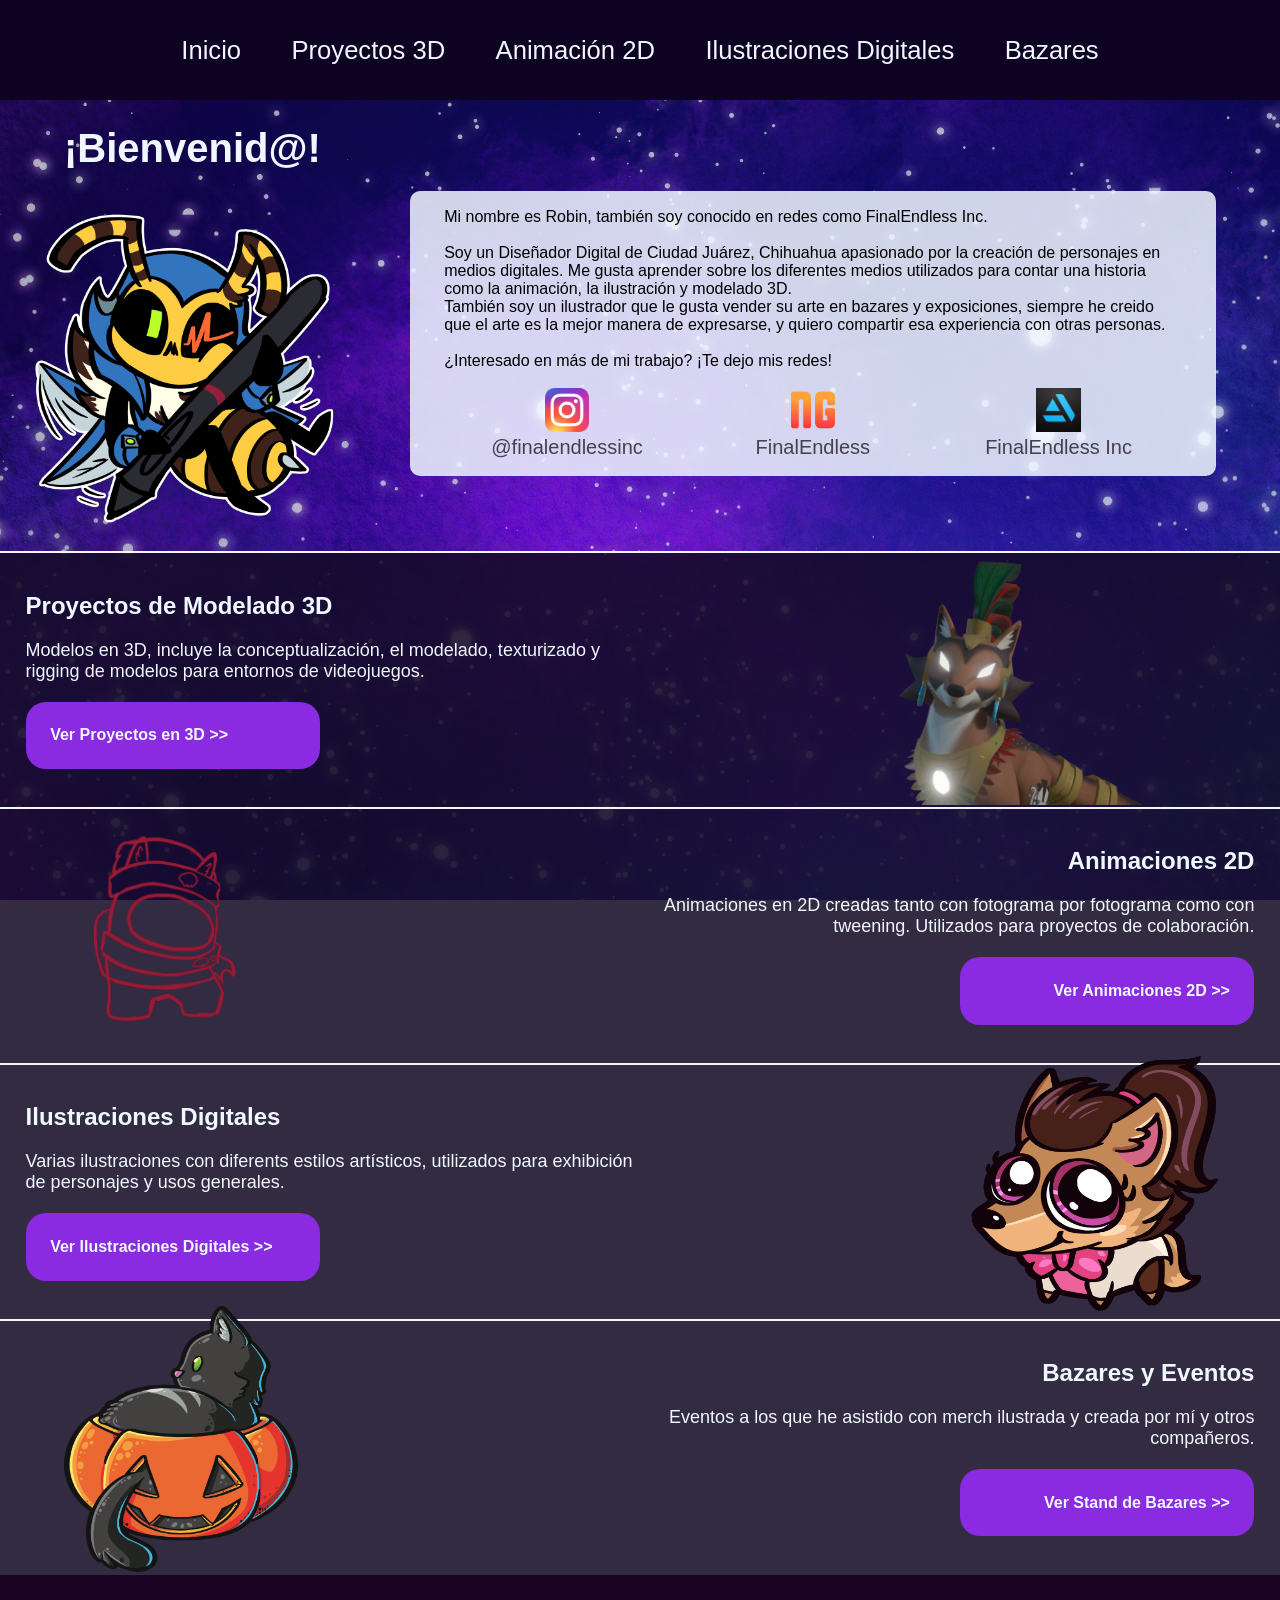
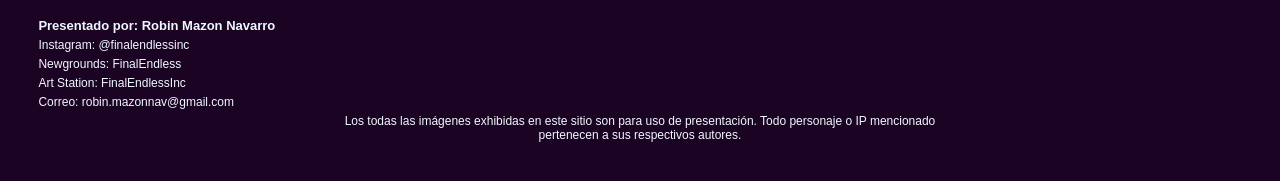
<file: index.html>
<!DOCTYPE html>
<html lang="en">
<head>
    <meta charset="UTF-8">
    <meta name="viewport" content="width=device-width, initial-scale=1.0">
    <title>Inicio - Portafolio | Robin Mazon</title>
    <link rel="stylesheet" href="css/global.css">
    <link rel="stylesheet" href="css/index.css">
    <link rel="shortcut icon" href="img/space_bee.ico" type="image/x-icon">
</head>
<body>
    <nav>
        <div id="ElementosBarra">
            <a href="index.html">Inicio</a>
            <a href="proyectos-3d.html">Proyectos 3D</a>
            <a href="animacion-2d.html">Animación 2D</a>
            <a href="ilustraciones.html">Ilustraciones Digitales</a>
            <a href="bazares.html">Bazares</a>
        </div>
      
    </nav>
    <main>
        <div id="ContenedorIndex">
            <div id="PlantillaInicio">
                <div id="Introduccion">
                    <div id="Banner">
                        <img src="img/bee.png" id="Abeja"alt="">
                        <h1>¡Bienvenid@!</h1>
                        <div id="TextoBanner">
                            <p>Mi nombre es Robin, también soy conocido en redes como FinalEndless Inc.</p><br>
                            <p>Soy un Diseñador Digital de Ciudad Juárez, Chihuahua apasionado por la creación de personajes en medios digitales. Me gusta aprender sobre los diferentes medios utilizados para contar una historia como la animación, la ilustración y modelado 3D.</p>
                            <p>También soy un ilustrador que le gusta vender su arte en bazares y exposiciones, siempre he creido que el arte es la mejor manera de expresarse, y quiero compartir esa experiencia con otras personas.</p><br>
                            <p>¿Interesado en más de mi trabajo? ¡Te dejo mis redes!</p><br>
                            <div id="RedesBanner">
                                <figure>
                                    <a href="https://www.instagram.com/finalendlessinc/">
                                        <img src="img/instagram-logo.png" alt="Instagram">
                                        <figcaption>@finalendlessinc</figcaption>
                                    </a>
                                    
                                </figure>
                                <figure>
                                    <a href="https://finalendless.newgrounds.com/">
                                        <img src="img/newgrounds.png" alt="Newgrounds">
                                        <figcaption>FinalEndless</figcaption>
                                    </a>
                                </figure>
                                <figure>
                                    <a href="https://www.artstation.com/finalendlessinc">
                                        <img src="img/artstation-logo.jpg" alt="Art Station">
                                        <figcaption>FinalEndless Inc</figcaption>
                                    </a>
                                    
                                </figure>

                            </div>
                            
                        </div>
                    </div>
                </div>

                <div id="Seccion3D" class="Izquierda">
                    <img src="img/Lobo_Render002.png" alt="Lobo Mictlán">
                    <h2>Proyectos de Modelado 3D</h2>
                    <div class="TextoApartados">
                        <p>Modelos en 3D, incluye la conceptualización, el modelado, texturizado y rigging de modelos para entornos de videojuegos.</p>
                    </div>
                    <a href="proyectos-3d.html" class="boton_secciones">Ver Proyectos en 3D >></a>
                </div>

                <div id="Seccion2D" class="Derecha">
                    <img src="img/Perry_vibin.gif" alt="GIF Animado">
                    <h2>Animaciones 2D</h2>
                    <p>
                        Animaciones en 2D creadas tanto con fotograma por fotograma como con tweening. Utilizados para proyectos de colaboración.
                    </p>
                    <a href="animacion-2d.html" class="boton_secciones">Ver Animaciones 2D >></a>
                </div>

                <div id="SeccionIlustraciones" class="Izquierda">
                    <img src="img/Geniuvieve_glee.png" alt="Ilustración">
                    <h2>Ilustraciones Digitales</h2>
                    <p>
                        Varias ilustraciones con diferents estilos artísticos, utilizados para exhibición de personajes y usos generales.
                    </p>
                    <a href="ilustraciones.html" class="boton_secciones">Ver Ilustraciones Digitales >></a>
                </div>

                <div id="SeccionBazares" class="Derecha">
                    <img src="img/ST_GatoCalabaza.png" alt="Ejemplo Sticker">
                    <h2>Bazares y Eventos</h2>
                    <p>
                        Eventos a los que he asistido con merch ilustrada y creada por mí y otros compañeros.
                    </p>
                    <a href="bazares.html" class="boton_secciones">Ver Stand de Bazares >></a>
                </div>
            </div>
        </div>
    </main>
    <footer>
        <div><h5>Presentado por: Robin Mazon Navarro</h5></div>
        <div>Instagram: <a href="https://www.instagram.com/finalendlessinc/">@finalendlessinc</a></div>
        <div>Newgrounds: <a href="https://finalendless.newgrounds.com/">FinalEndless</a></div>
        <div>Art Station: <a href="https://www.artstation.com/finalendlessinc">FinalEndlessInc</a></div>
        <div>Correo: robin.mazonnav@gmail.com</div>
        <div class="texto-centrado">Los todas las imágenes exhibidas en este sitio son para uso de presentación. Todo personaje o IP mencionado pertenecen a sus respectivos autores.</div>
    </footer>
</body>
<script src=""></script>
</html>
</file>
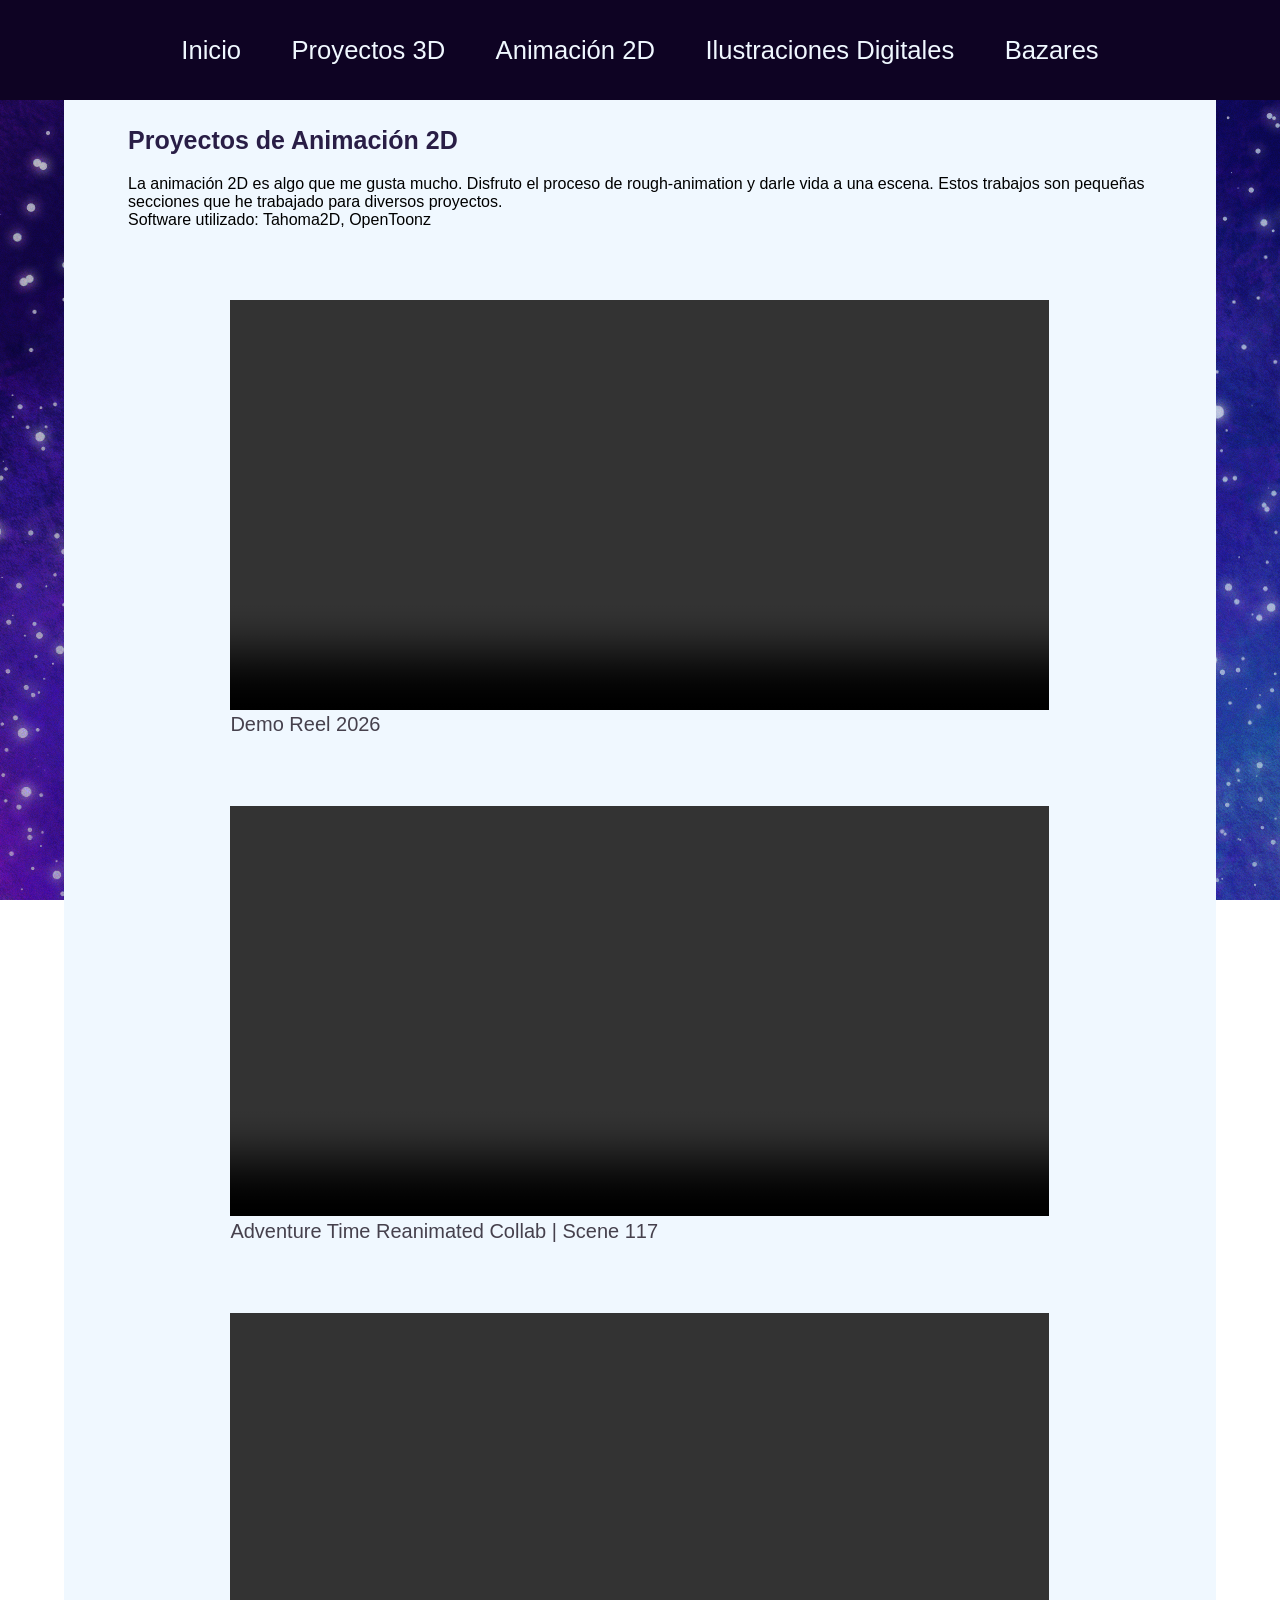
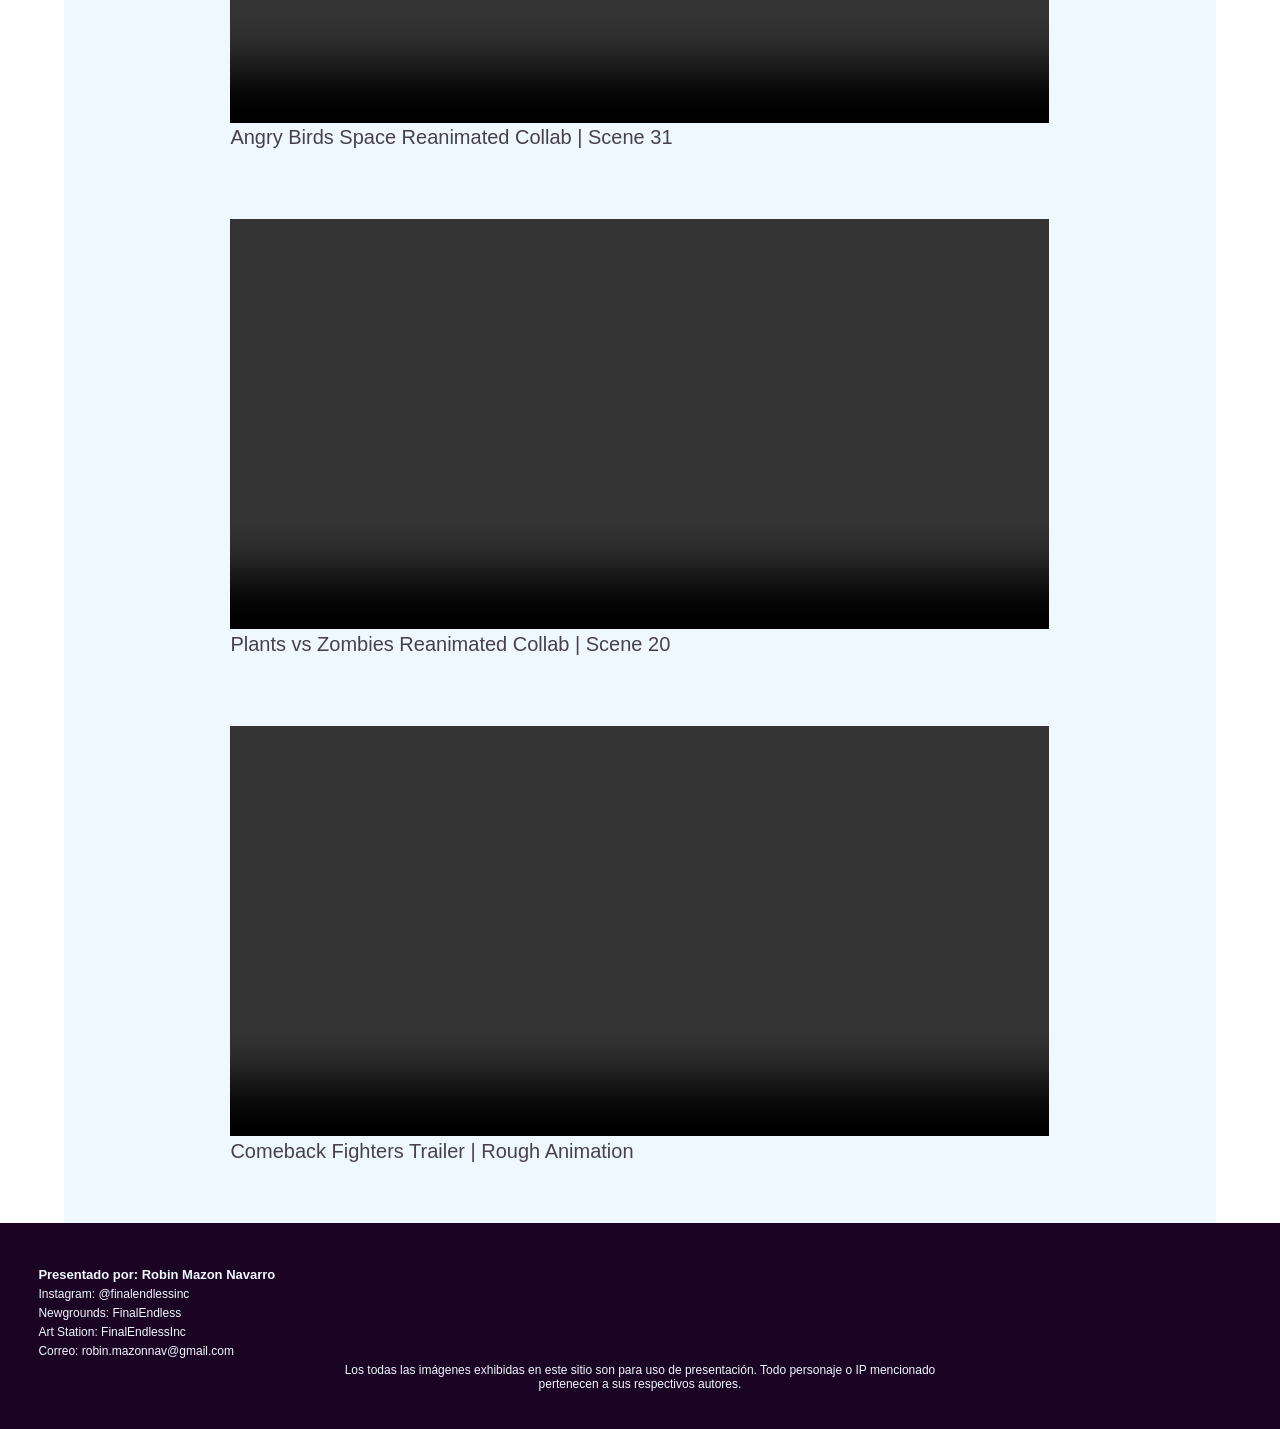
<file: animacion-2d.html>
<!DOCTYPE html>
<html lang="en">
<head>
    <meta charset="UTF-8">
    <meta name="viewport" content="width=device-width, initial-scale=1.0">
    <title>Animación 2D - Portafolio | Robin Mazon</title>
    <link rel="stylesheet" href="css/global.css">
    <link rel="stylesheet" href="css/2d.css">
    <link rel="shortcut icon" href="img/space_bee.ico" type="image/x-icon">

</head>
<body>
    <nav>
        <div id="ElementosBarra">
            <a href="index.html">Inicio</a>
            <a href="proyectos-3d.html">Proyectos 3D</a>
            <a href="animacion-2d.html">Animación 2D</a>
            <a href="ilustraciones.html">Ilustraciones Digitales</a>
            <a href="bazares.html">Bazares</a>
        </div>
      
    </nav>
    <main>
        <div id="ContenedorIndex">
            <div id="Plantilla2D">
                <h1>Proyectos de Animación 2D</h1>
                <p>La animación 2D es algo que me gusta mucho. Disfruto el proceso de rough-animation y darle vida a una escena. Estos trabajos son pequeñas secciones que he trabajado para diversos proyectos.</p>
                <p>Software utilizado: Tahoma2D, OpenToonz</p><br><br>
                <div id="ContenedorVideos">
                    <figure>
                        <video src="vid/DemoReel_Animation2D.mp4" controls width="100%"></video>
                        <figcaption>Demo Reel 2026</figcaption>
                    </figure>
                    
                    <figure>
                        <video src="vid/AT_117_FinalEndlessInc.mp4" controls width="100%"></video>
                        <figcaption>Adventure Time Reanimated Collab | Scene 117</figcaption>
                    </figure>

                    <figure>
                        <video src="vid/scene-watermark.mp4" controls width="100%"></video>
                        <figcaption>Angry Birds Space Reanimated Collab | Scene 31</figcaption>
                    </figure>

                    <figure>
                        <video src="vid/Scene 20 {Plants vz Zombies Reanimated Collab}.mp4" controls width="100%"></video>
                        <figcaption>Plants vs Zombies Reanimated Collab | Scene 20</figcaption>
                    </figure>

                    <figure>
                        <video src="vid/ComebackFighers_MovilEdition_Trailer.mp4" controls width="100%"></video>
                        <figcaption>Comeback Fighters Trailer | Rough Animation</figcaption>
                    </figure>
                </div>
                
                
            </div>
        </div>
    </main>
    <footer>
        <div><h5>Presentado por: Robin Mazon Navarro</h5></div>
        <div>Instagram: <a href="https://www.instagram.com/finalendlessinc/">@finalendlessinc</a></div>
        <div>Newgrounds: <a href="https://finalendless.newgrounds.com/">FinalEndless</a></div>
        <div>Art Station: <a href="https://www.artstation.com/finalendlessinc">FinalEndlessInc</a></div>
        <div>Correo: robin.mazonnav@gmail.com</div>
        <div class="texto-centrado">Los todas las imágenes exhibidas en este sitio son para uso de presentación. Todo personaje o IP mencionado pertenecen a sus respectivos autores.</div>
    </footer>
</body>
<script src=""></script>
</html>
</file>
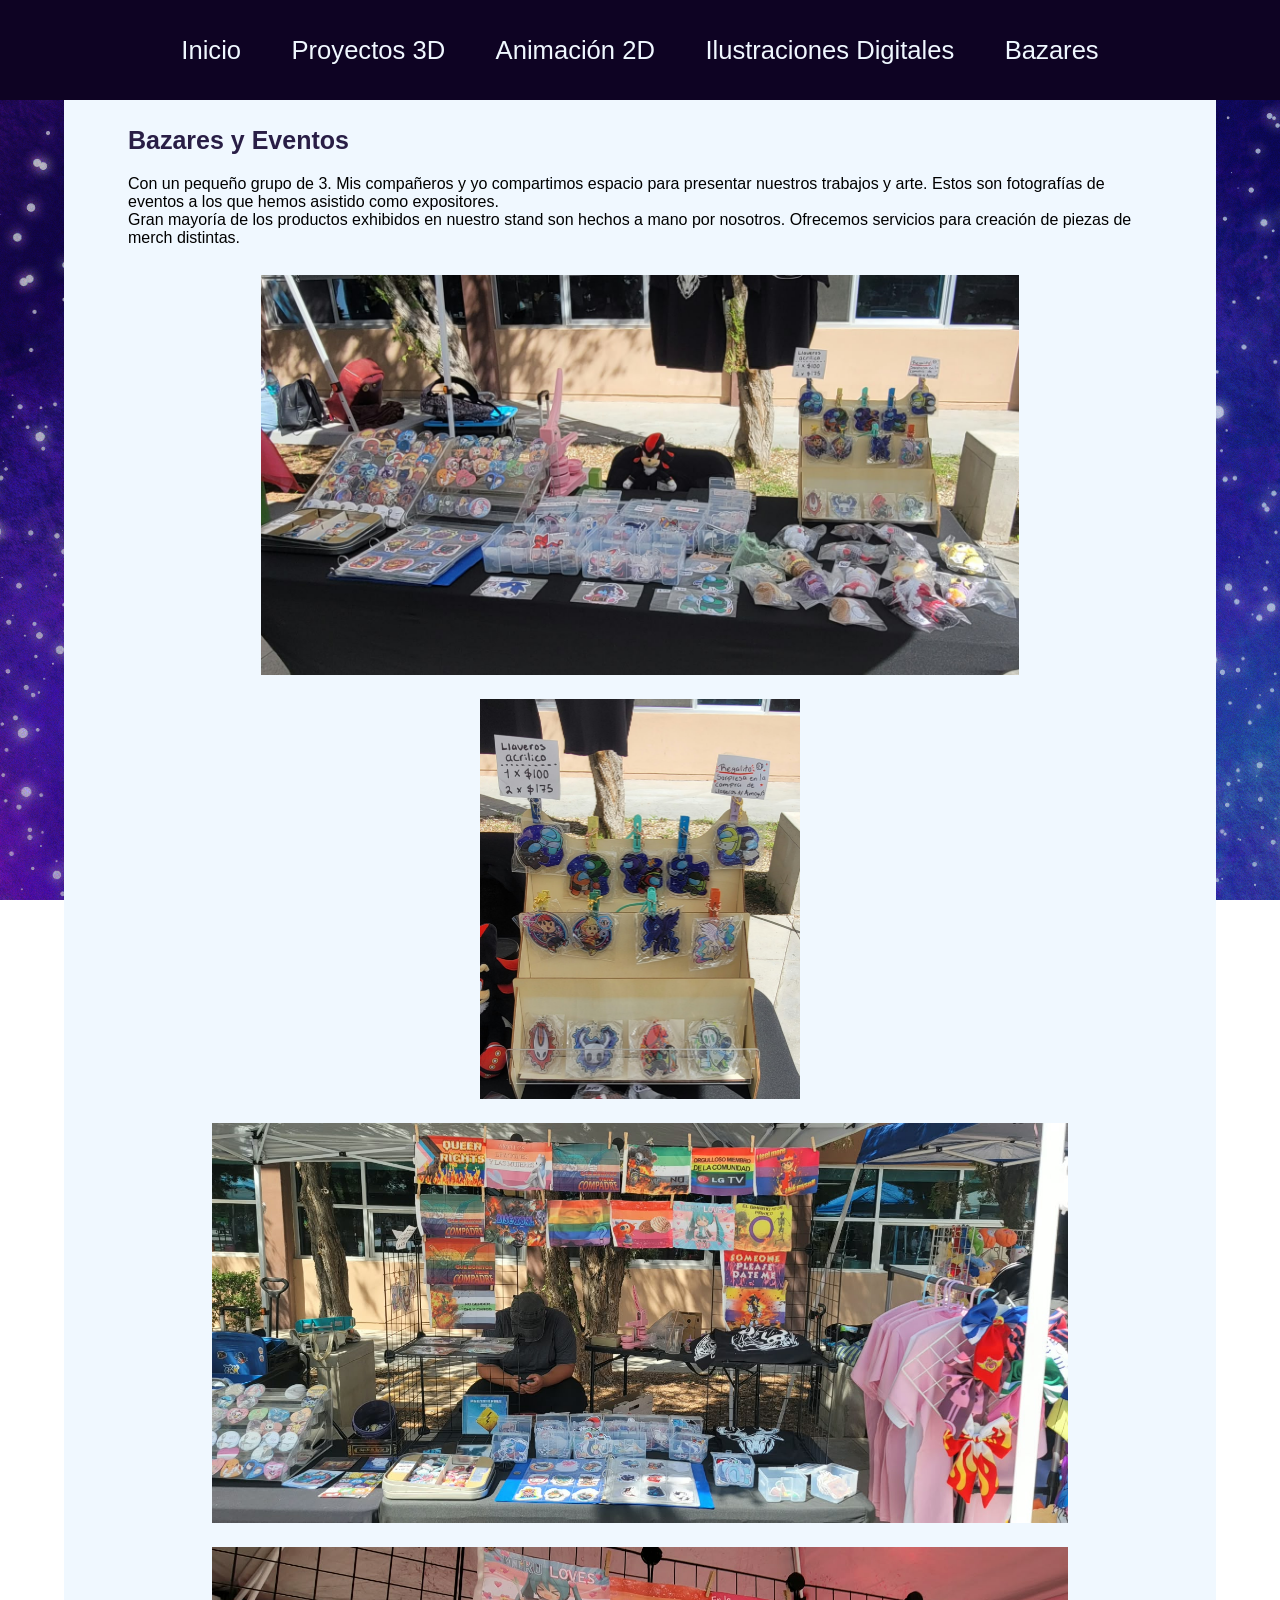
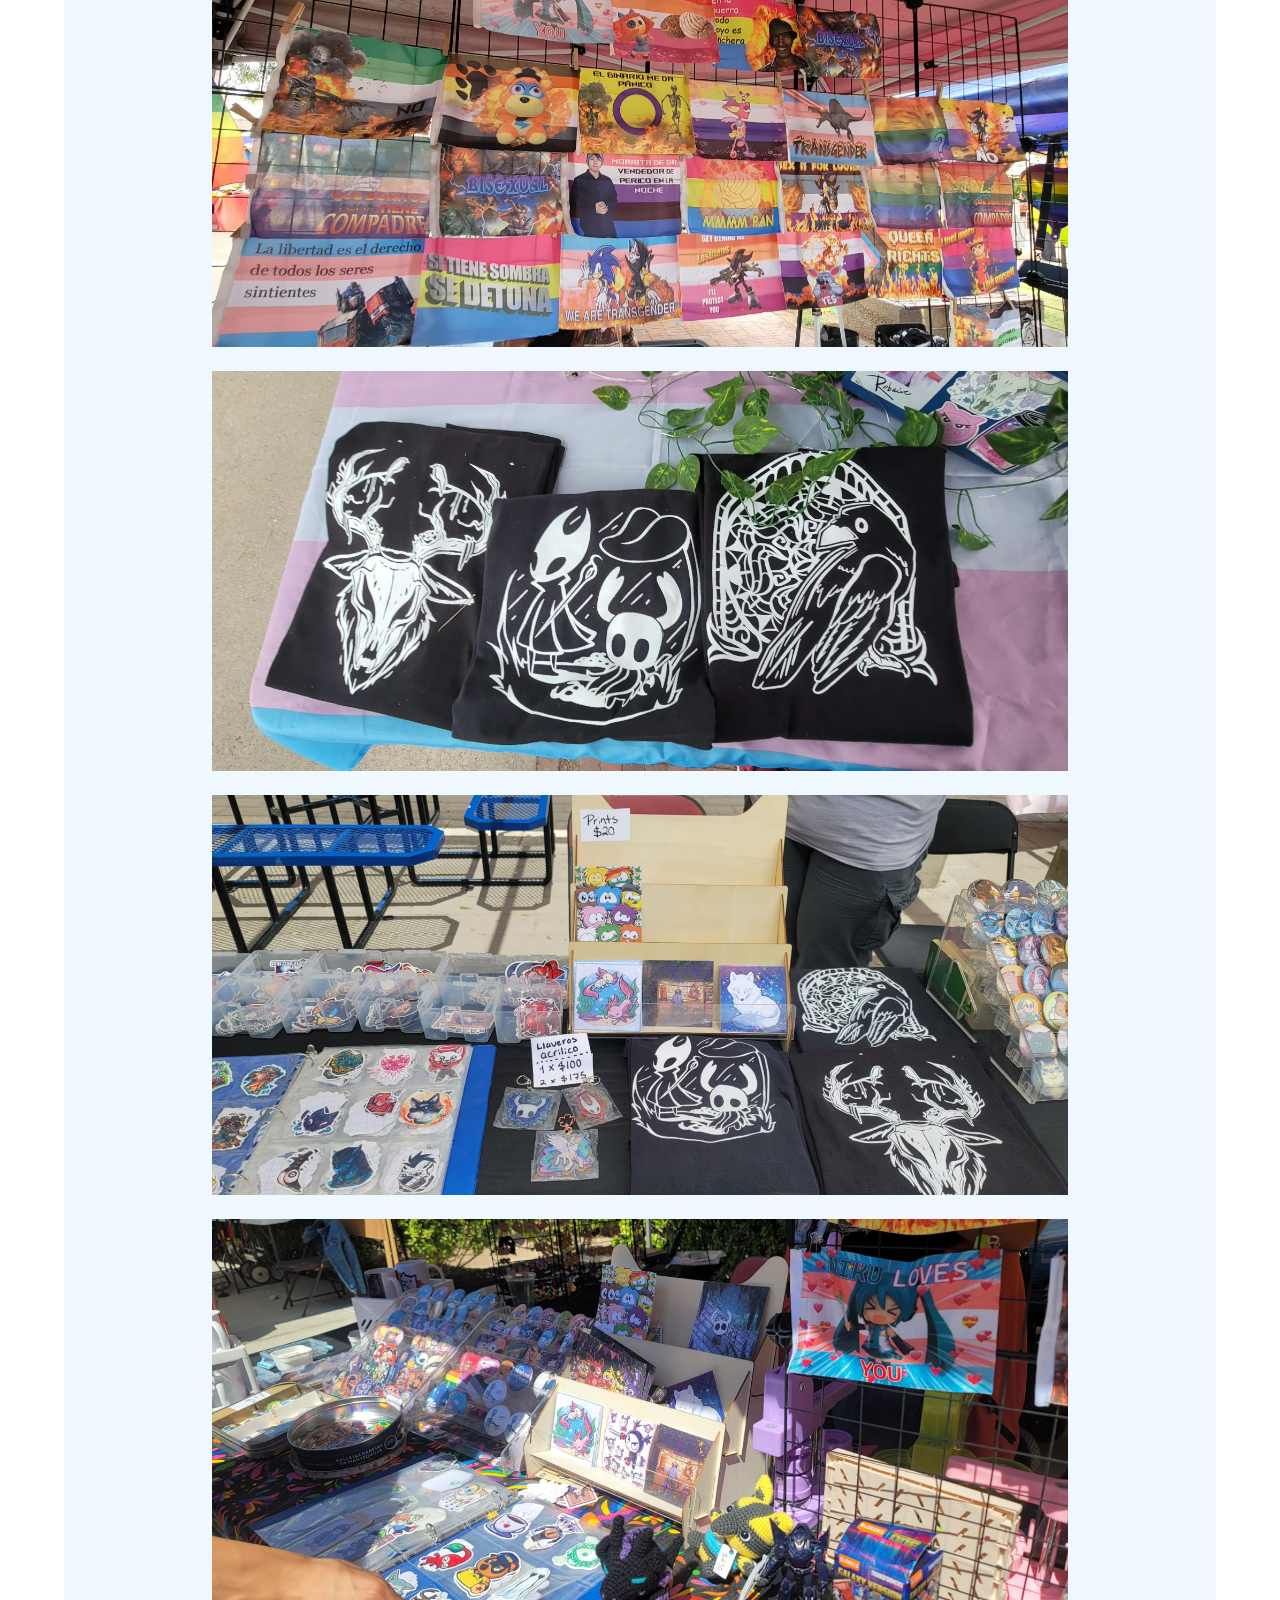
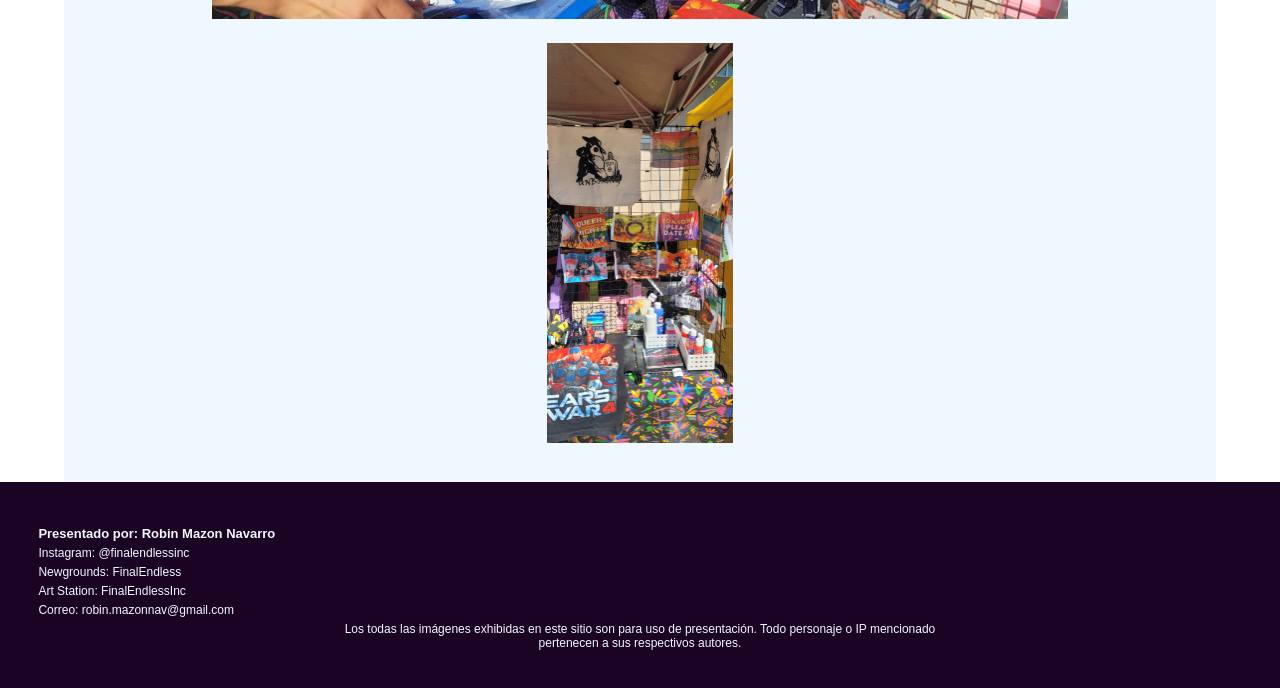
<file: bazares.html>
<!DOCTYPE html>
<html lang="en">
<head>
    <meta charset="UTF-8">
    <meta name="viewport" content="width=device-width, initial-scale=1.0">
    <title>Bazares - Portafolio | Robin Mazon</title>
    <link rel="stylesheet" href="css/global.css">
    <link rel="stylesheet" href="css/bazares.css">
    <link rel="shortcut icon" href="img/space_bee.ico" type="image/x-icon">

</head>
<body>
    <nav>
        <div id="ElementosBarra">
            <a href="index.html">Inicio</a>
            <a href="proyectos-3d.html">Proyectos 3D</a>
            <a href="animacion-2d.html">Animación 2D</a>
            <a href="ilustraciones.html">Ilustraciones Digitales</a>
            <a href="bazares.html">Bazares</a>
        </div>
      
    </nav>
    <main>
        <div id="ContenedorIndex">
            <div id="PlantillaBazares">
                <h1>Bazares y Eventos</h1>
                <p>
                    Con un pequeño grupo de 3. Mis compañeros y yo compartimos espacio para presentar nuestros trabajos y arte. Estos son fotografías de eventos a los que hemos asistido como expositores.
                </p>
                <p>
                    Gran mayoría de los productos exhibidos en nuestro stand son hechos a mano por nosotros. Ofrecemos servicios para creación de piezas de merch distintas.
                </p><br>
                <div id="ContenedorImagenes">
                    <a href="img/bazar1.jpeg"><img src="img/bazar1.jpeg" alt=""></a>
                    <a href="img/bazar2.jpeg"><img src="img/bazar2.jpeg" alt=""></a>
                    <a href="img/bazar3.jpeg"><img src="img/bazar3.jpeg" alt=""></a>
                    <a href="img/bazar4.jpeg"><img src="img/bazar4.jpeg" alt=""></a>
                    <a href="img/bazar5.jpeg"><img src="img/bazar5.jpeg" alt=""></a>
                    <a href="img/bazar6.jpeg"><img src="img/bazar6.jpeg" alt=""></a>
                    <a href="img/bazar7.jpeg"><img src="img/bazar7.jpeg" alt=""></a>
                    <a href="img/bazar8.jpeg"><img src="img/bazar8.jpeg" alt=""></a>
                </div>
            </div>
        </div>
    </main>
    <footer>
        <div><h5>Presentado por: Robin Mazon Navarro</h5></div>
        <div>Instagram: <a href="https://www.instagram.com/finalendlessinc/">@finalendlessinc</a></div>
        <div>Newgrounds: <a href="https://finalendless.newgrounds.com/">FinalEndless</a></div>
        <div>Art Station: <a href="https://www.artstation.com/finalendlessinc">FinalEndlessInc</a></div>
        <div>Correo: robin.mazonnav@gmail.com</div>
        <div class="texto-centrado">Los todas las imágenes exhibidas en este sitio son para uso de presentación. Todo personaje o IP mencionado pertenecen a sus respectivos autores.</div>
    </footer>
</body>
<script src=""></script>
</html>
</file>
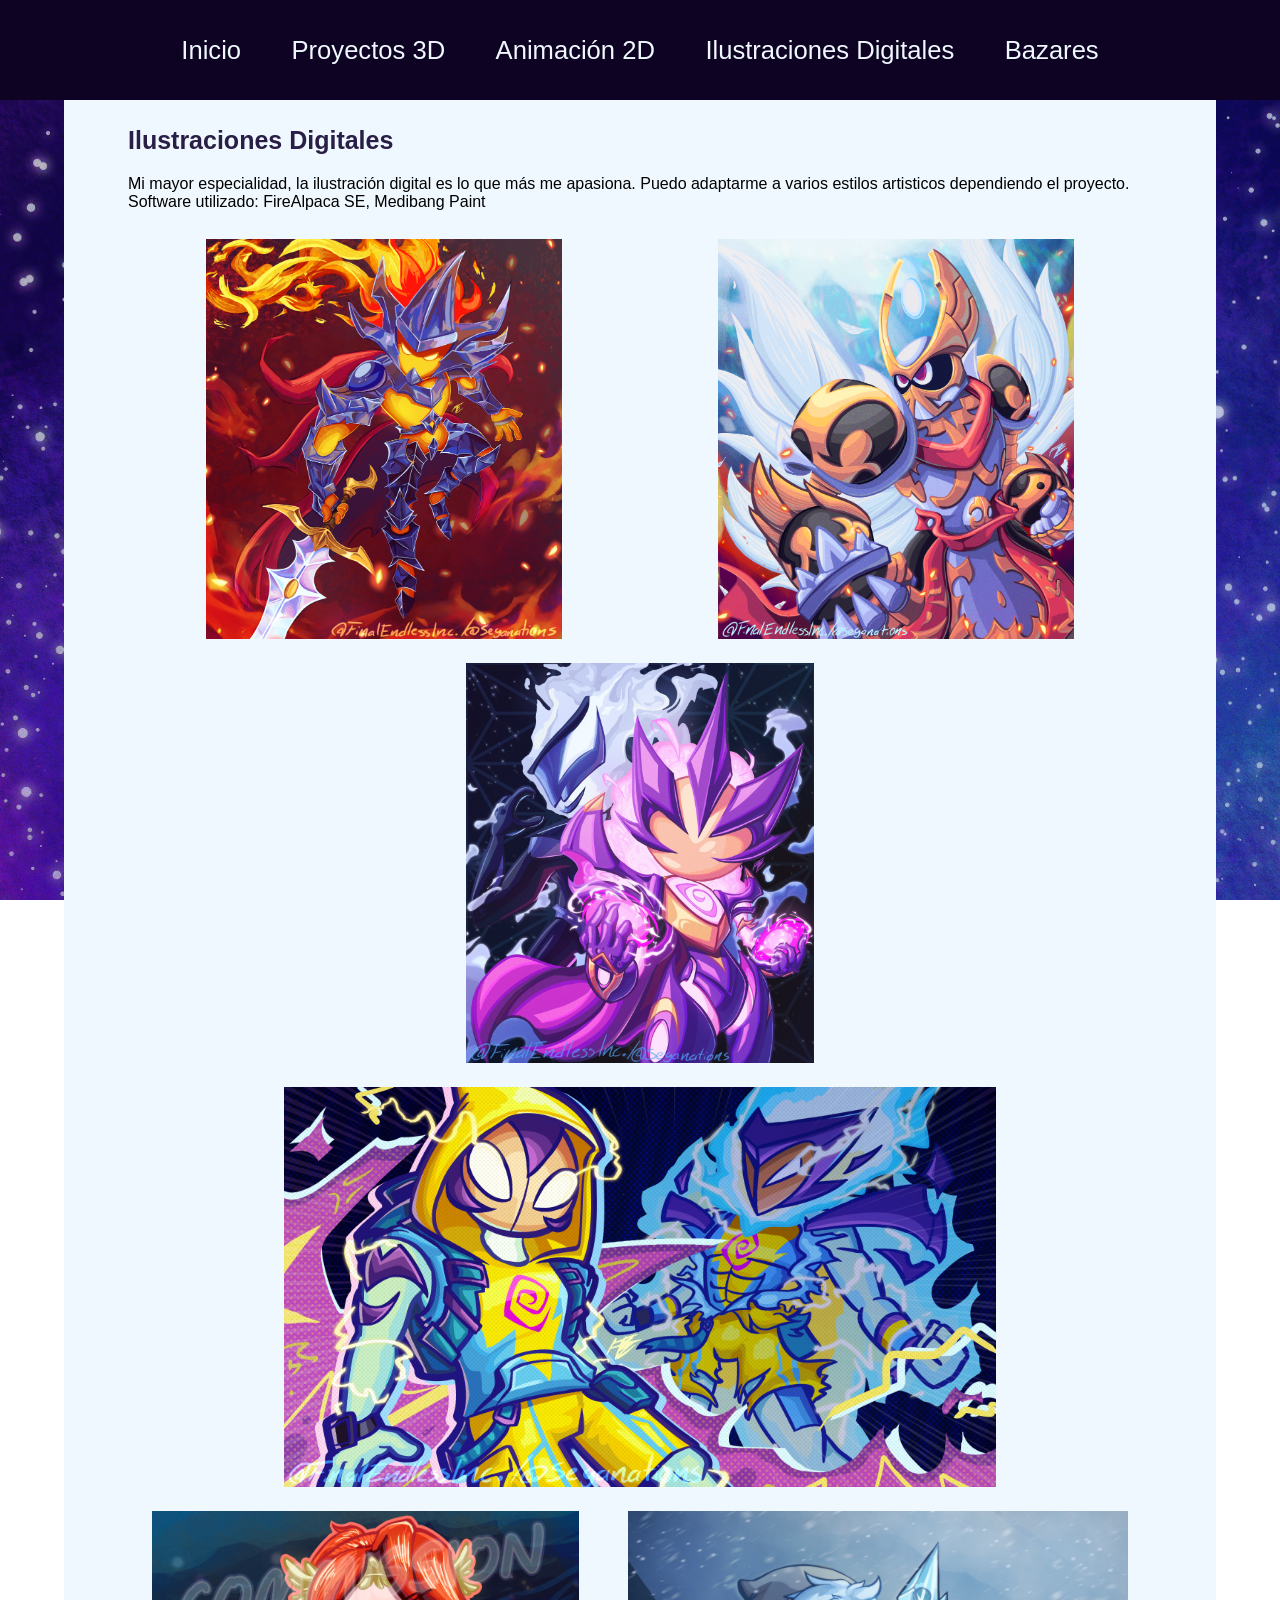
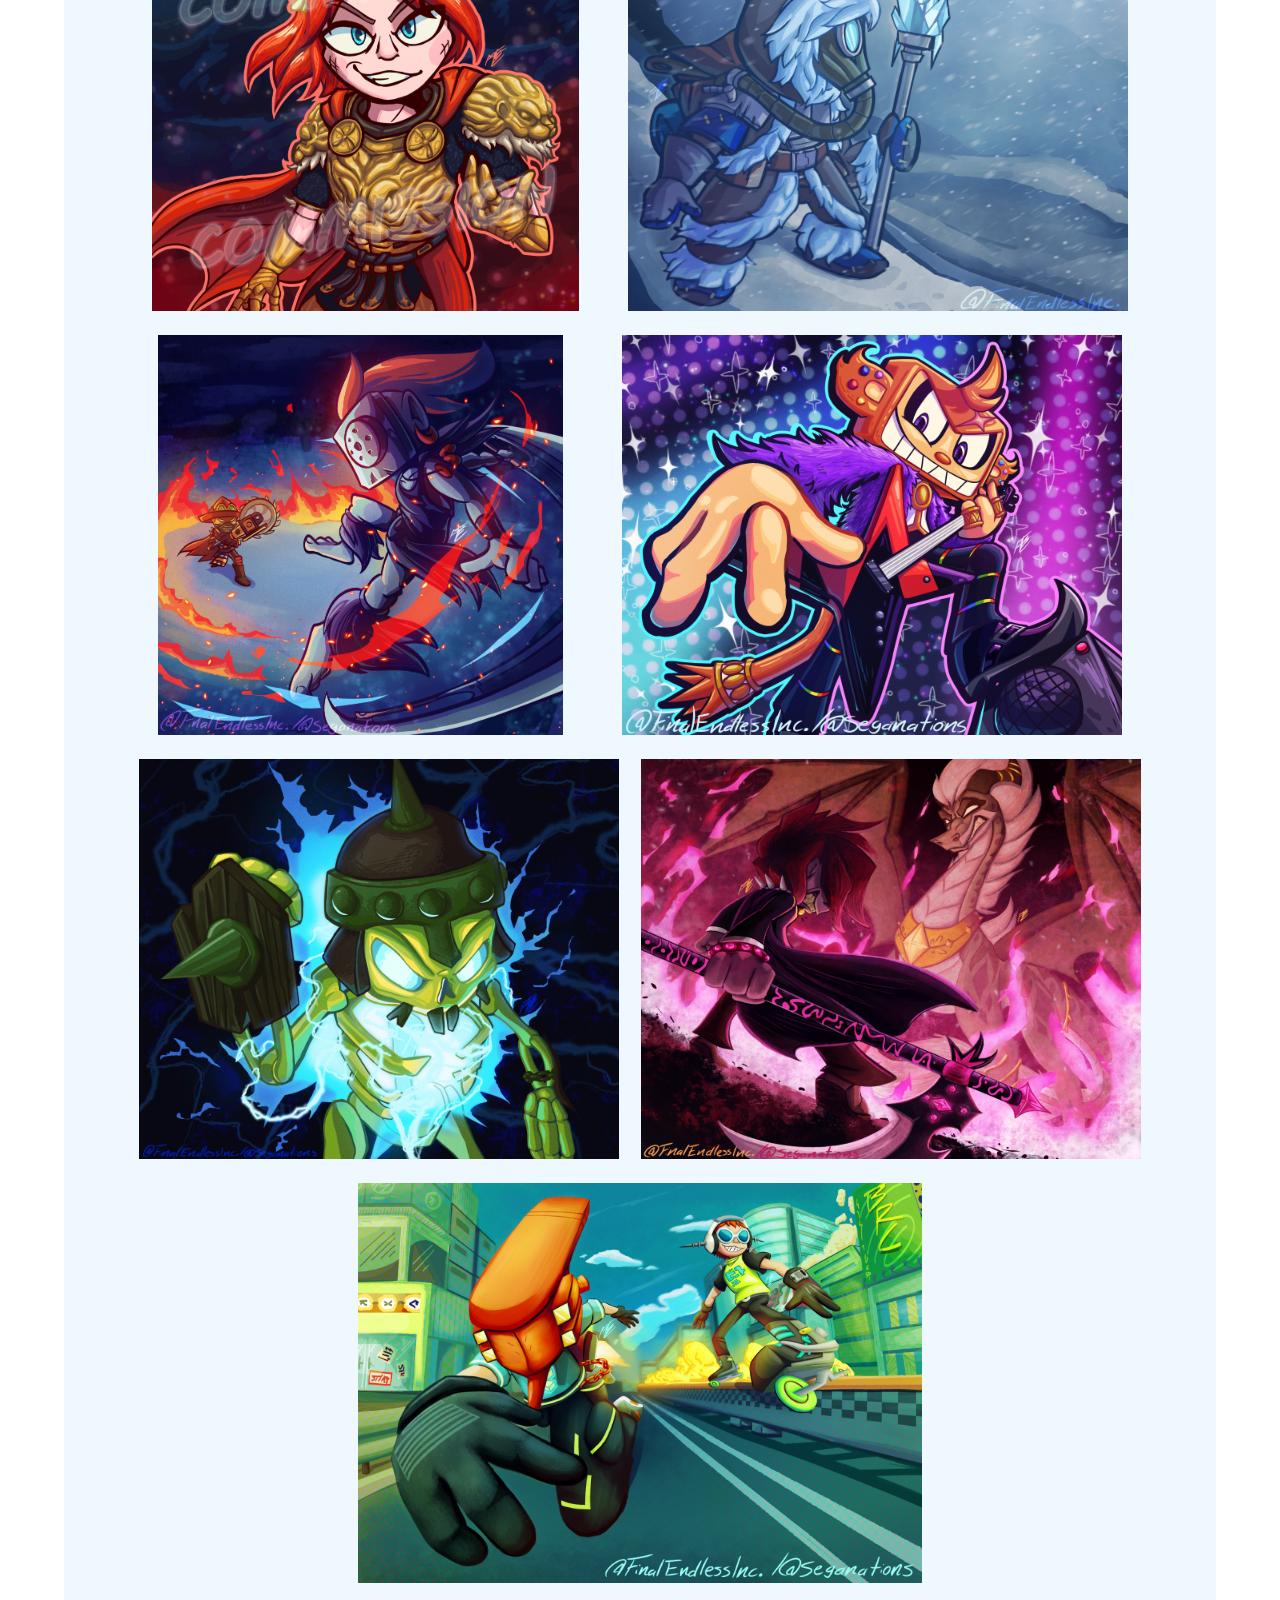
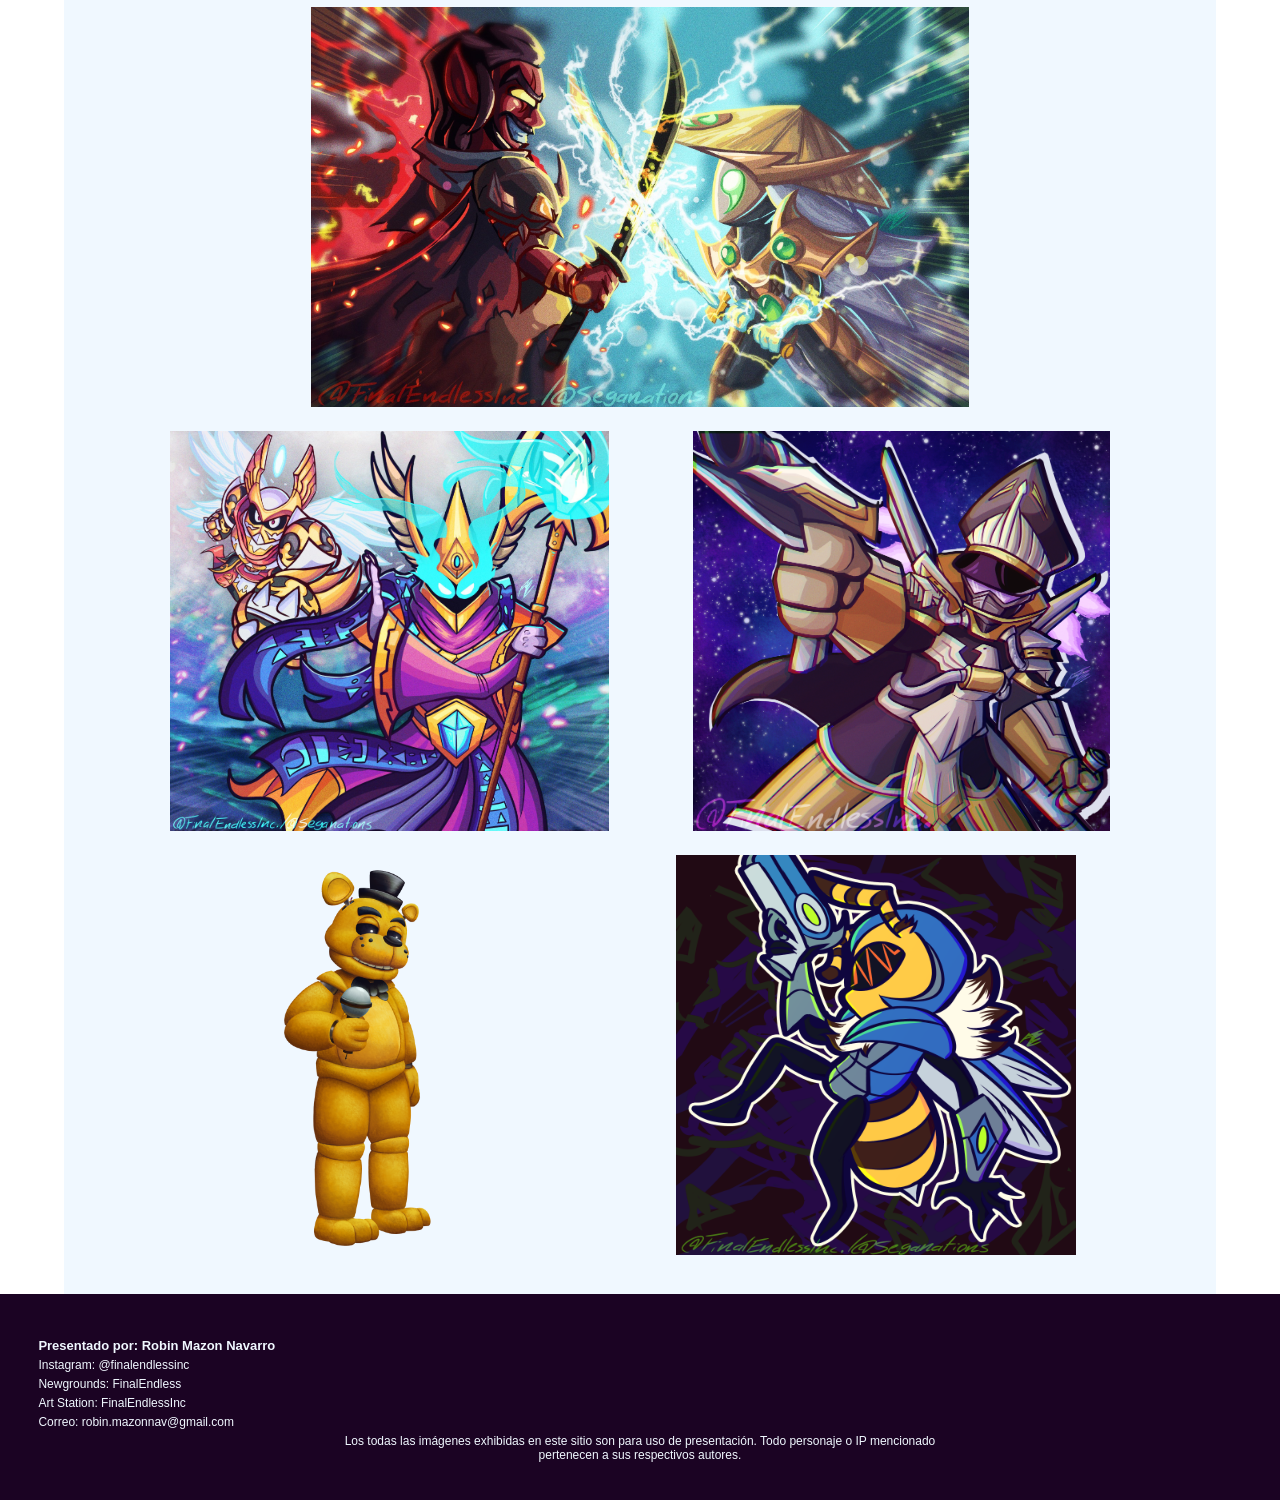
<file: ilustraciones.html>
<!DOCTYPE html>
<html lang="en">
<head>
    <meta charset="UTF-8">
    <meta name="viewport" content="width=device-width, initial-scale=1.0">
    <title>Ilustraciones - Portafolio | Robin Mazon</title>
    <link rel="stylesheet" href="css/global.css">
    <link rel="stylesheet" href="css/ilustracion.css">
    <link rel="shortcut icon" href="img/space_bee.ico" type="image/x-icon">

</head>
<body>
    <nav>
        <div id="ElementosBarra">
            <a href="index.html">Inicio</a>
            <a href="proyectos-3d.html">Proyectos 3D</a>
            <a href="animacion-2d.html">Animación 2D</a>
            <a href="ilustraciones.html">Ilustraciones Digitales</a>
            <a href="bazares.html">Bazares</a>
        </div>
      
    </nav>
    <main>
        <div id="ContenedorIndex">
            <div id="PlantillaIlustraciones">
                <h1>Ilustraciones Digitales</h1>
                <p>
                    Mi mayor especialidad, la ilustración digital es lo que más me apasiona. Puedo adaptarme a varios estilos artisticos dependiendo el proyecto.
                </p>
                <p>
                    Software utilizado: FireAlpaca SE, Medibang Paint
                </p><br>
                <div id="ContenedorImagenes">
                    <a href="img/Kaih_Sunmelter.png"><img src="img/Kaih_Sunmelter.png" alt=""></a>
                    <a href="img/Arch_Duke_the_boiiiii.png"><img src="img/Arch_Duke_the_boiiiii.png" alt=""></a>
                    <a href="img/oh_noes.jpg"><img src="img/oh_noes.jpg" alt=""></a>
                    <a href="img/sound_boi_ytytptsy.png"><img src="img/sound_boi_ytytptsy.png" alt=""></a>
                    <a href="img/Commission_WM.png"><img src="img/Commission_WM.png" alt=""></a>
                    <a href="img/omg_Tikaani_hiiii.png"><img src="img/omg_Tikaani_hiiii.png" alt=""></a>
                    <a href="img/beef_between_these_two.png"><img src="img/beef_between_these_two.png" alt=""></a>
                    <a href="img/OMG_YAMIGO_HIIIII.jpg"><img src="img/OMG_YAMIGO_HIIIII.jpg" alt=""></a>
                    <a href="img/osof_its_a_Skelektron.jpg"><img src="img/osof_its_a_Skelektron.jpg" alt=""></a>
                    <a href="img/El_MonSter_lol.png"><img src="img/El_MonSter_lol.png" alt=""></a>
                    <a href="img/Red_n_Beat_the_two_bois_ever.png"><img src="img/Red_n_Beat_the_two_bois_ever.png" alt=""></a>
                    <a href="img/epic_counter_lol.jpg"><img src="img/epic_counter_lol.jpg" alt=""></a>
                    <a href="img/Goldfield_n_Duke_Woooo.jpg"><img src="img/Goldfield_n_Duke_Woooo.jpg" alt=""></a>
                    <a href="img/the_GOAT.png"><img src="img/the_GOAT.png" alt=""></a>
                    <a href="img/Golden_Fred_W_Eyes.png"><img src="img/Golden_Fred_W_Eyes.png" alt=""></a>
                    <a href="img/pew pew.png"><img src="img/pew pew.png" alt=""></a>
                    
                </div>

            </div>
        </div>
    </main>
    <footer>
        <div><h5>Presentado por: Robin Mazon Navarro</h5></div>
        <div>Instagram: <a href="https://www.instagram.com/finalendlessinc/">@finalendlessinc</a></div>
        <div>Newgrounds: <a href="https://finalendless.newgrounds.com/">FinalEndless</a></div>
        <div>Art Station: <a href="https://www.artstation.com/finalendlessinc">FinalEndlessInc</a></div>
        <div>Correo: robin.mazonnav@gmail.com</div>
        <div class="texto-centrado">Los todas las imágenes exhibidas en este sitio son para uso de presentación. Todo personaje o IP mencionado pertenecen a sus respectivos autores.</div>
        
    </footer>
</body>
<script src=""></script>
</html>
</file>
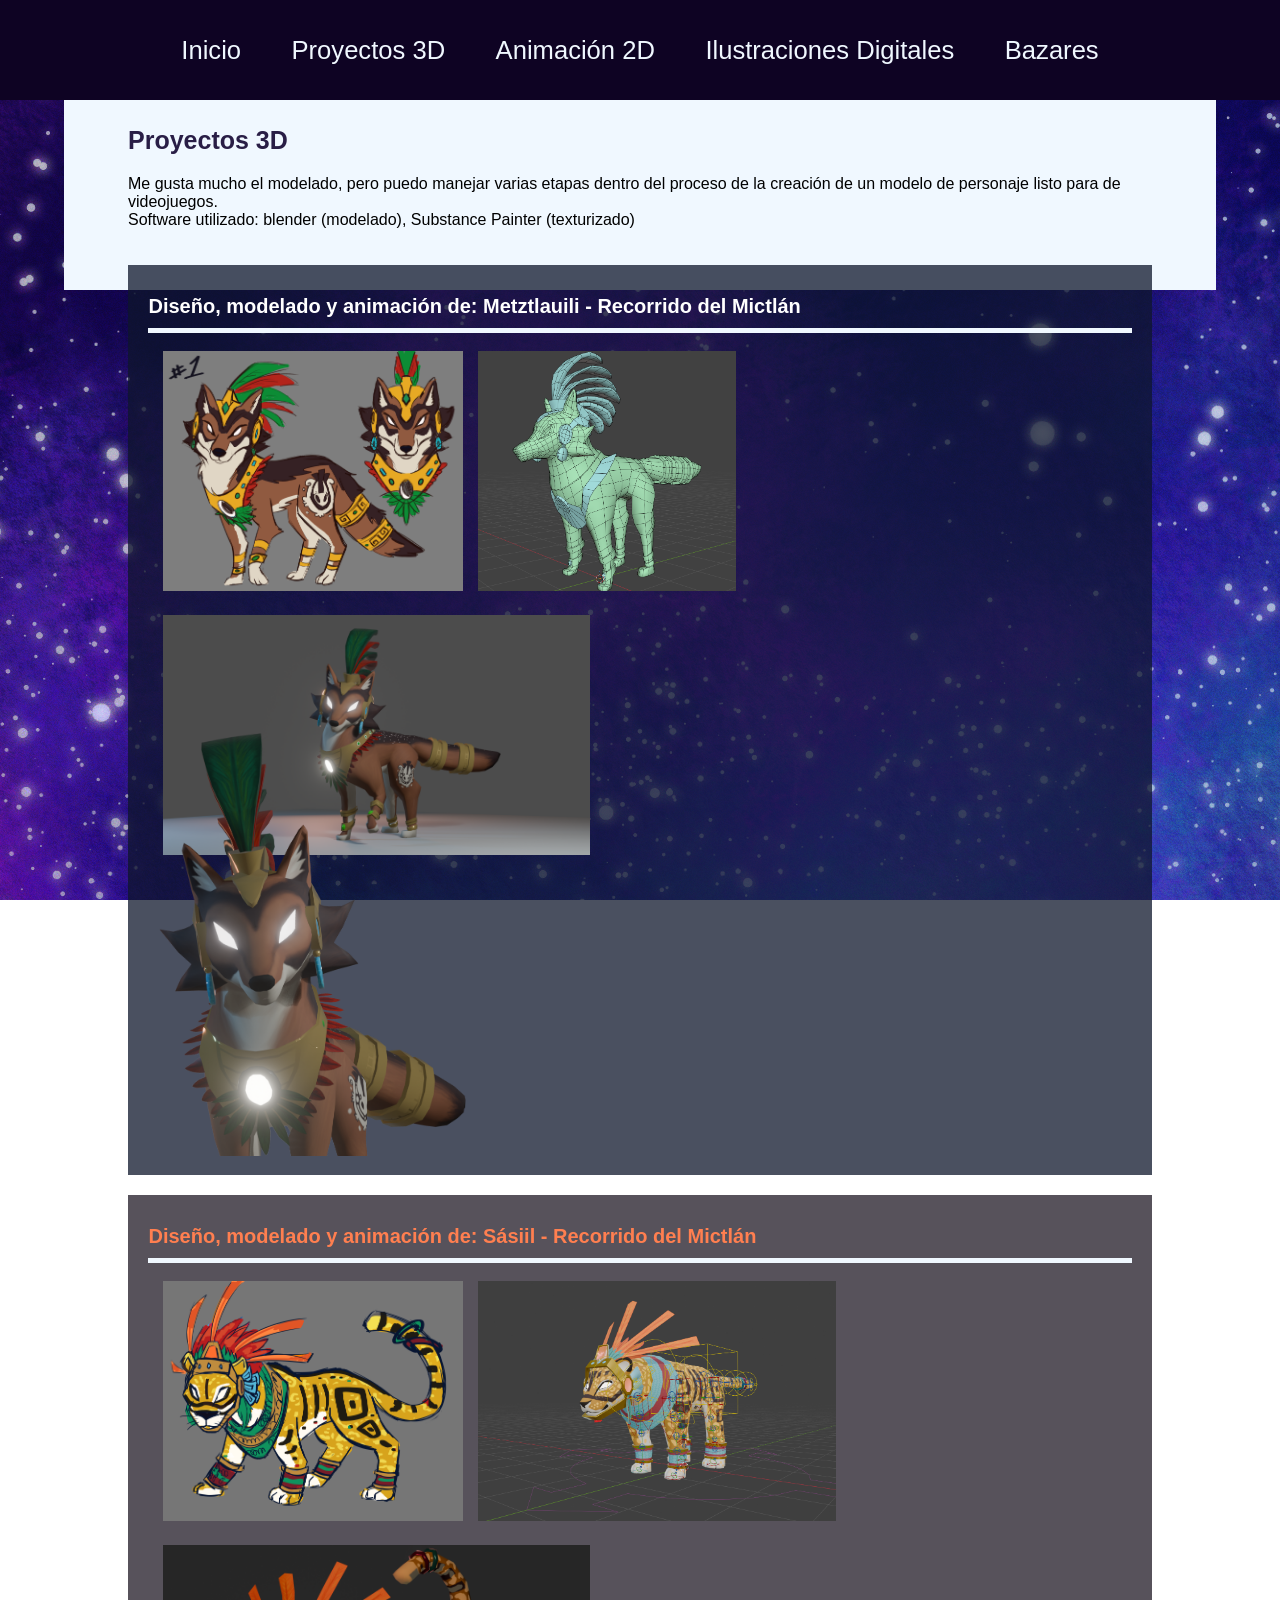
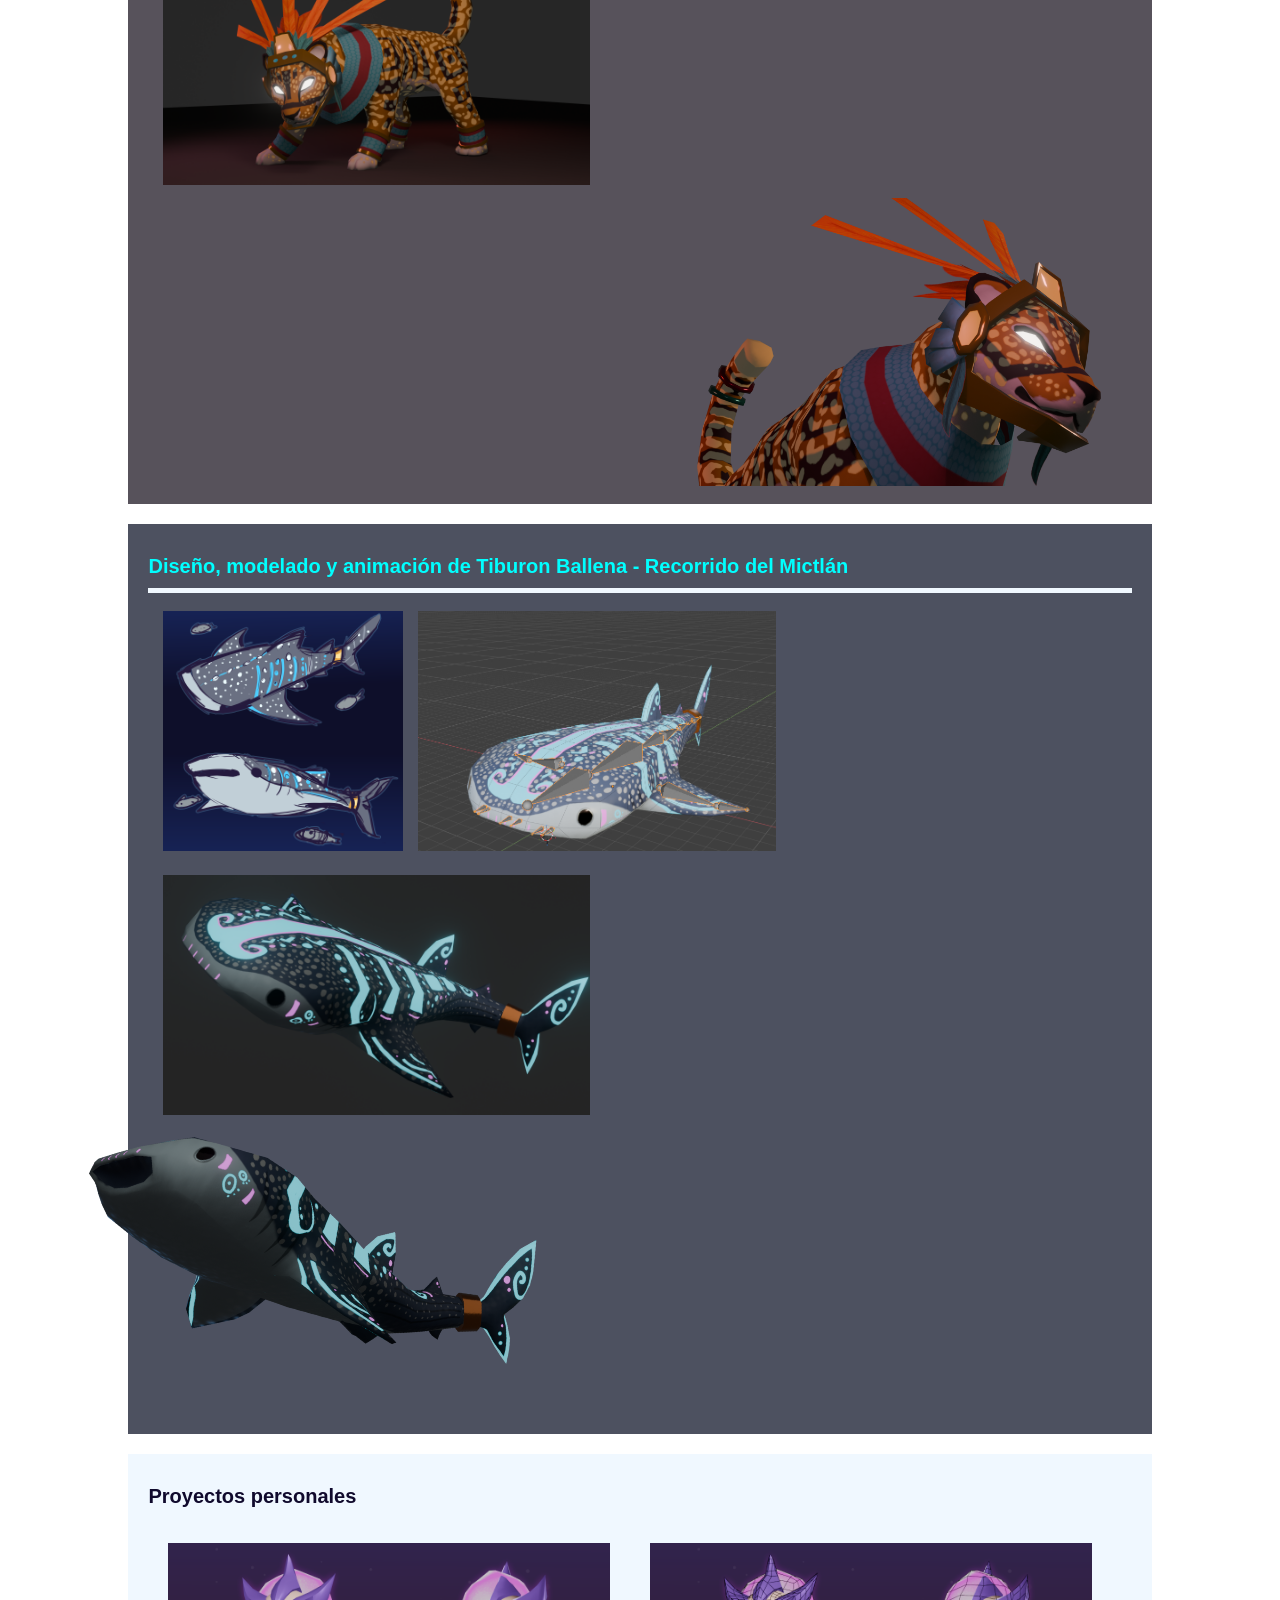
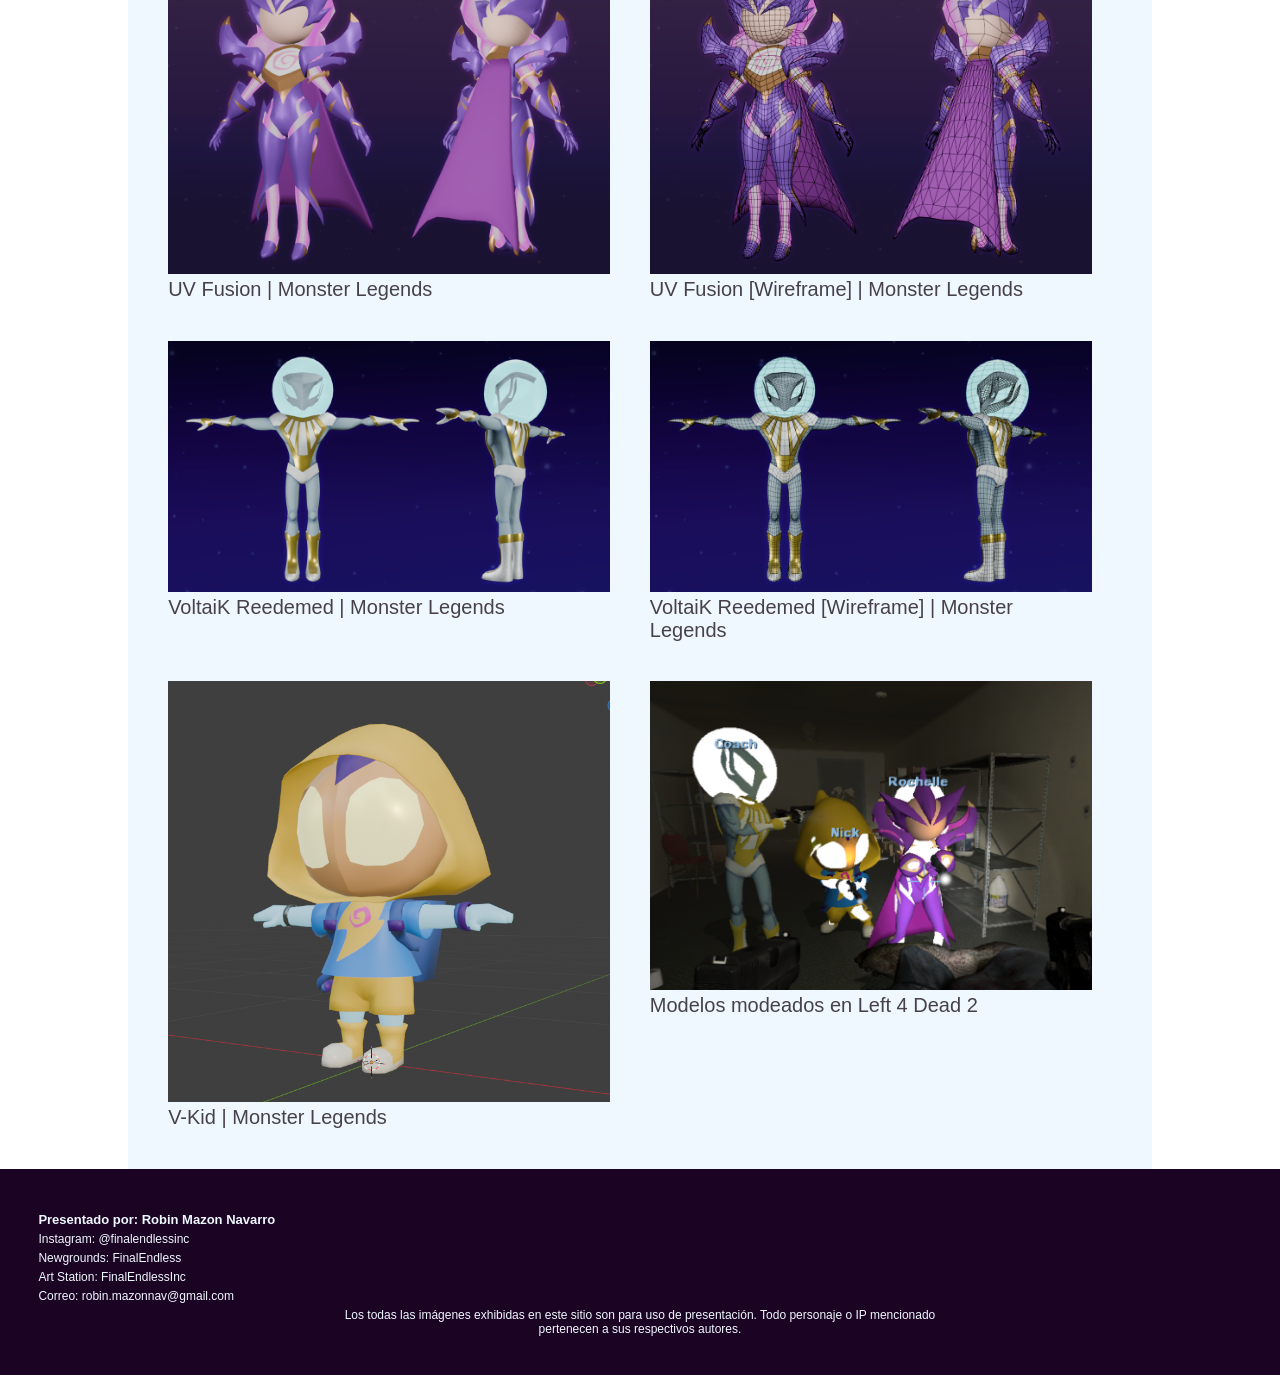
<file: proyectos-3d.html>
<!DOCTYPE html>
<html lang="en">
<head>
    <meta charset="UTF-8">
    <meta name="viewport" content="width=device-width, initial-scale=1.0">
    <title>Animación 3D - Portafolio | Robin Mazon</title>
    <link rel="stylesheet" href="css/global.css">
    <link rel="stylesheet" href="css/3d.css">
    <link rel="shortcut icon" href="img/space_bee.ico" type="image/x-icon">
   
</head>
<body>
    <nav>
        <div id="ElementosBarra">
            <a href="index.html">Inicio</a>
            <a href="proyectos-3d.html">Proyectos 3D</a>
            <a href="animacion-2d.html">Animación 2D</a>
            <a href="ilustraciones.html">Ilustraciones Digitales</a>
            <a href="bazares.html">Bazares</a>
        </div>
      
    </nav>
    <main>
        <div id="ContenedorIndex">
            <div id="Plantilla3D">
                <h1>Proyectos 3D</h1>
                <p>
                    Me gusta mucho el modelado, pero puedo manejar varias etapas dentro del proceso de la creación de un modelo de personaje listo para de videojuegos.
                </p>
                <p>
                    Software utilizado: blender (modelado), Substance Painter (texturizado)
                </p><br><br>
                <div id="LoboSeccion">
                    <h2>Diseño, modelado y animación de: Metztlauili - Recorrido del Mictlán</h2>
                    <hr><br>
                    <div class="ImagenesSeccion">
                        <a href="img/Lobo_mictlan.png"><img src="img/Lobo_mictlan.png" alt="Lobo_Concepto"></a>
                        <img src="img/LoboSS_1.png" alt="">
                        <a href="img/Lobo_Render001.png"><img src="img/Lobo_Render001.png" alt=""></a>
                    </div>
                    <video id="LoboVideo" autoplay muted loop>
                        <source src="img/Animacion0001-0057.mp4" type="video/mp4">
                    </video>
                    <img src="img/Lobo_Render003.png" id="ImagenDecorativa">
                </div>
                <div id="JaguarSeccion">
                    <h2>Diseño, modelado y animación de: Sásiil - Recorrido del Mictlán</h2>
                    <hr><br>
                    <div class="ImagenesSeccion2">
                        <a href="img/Jaguar_mictlan.png"><img src="img/Jaguar_mictlan.png" ></a>
                        <img src="img/JaguarSS_001.png" alt="">
                        <a href="img/Jaguar_render_001.png"><img src="img/Jaguar_render_001.png" alt=""></a>
                    </div>
                    <video id="JaguarVideo" autoplay muted loop>
                        <source src="img/0001-0108.mp4" type="video/mp4">
                    </video>
                    <img src="img/Jaguar_render_004.png" id="ImagenDecorativa2">

                </div>
                <div id="BallenaSeccion">
                    <h2>Diseño, modelado y animación de Tiburon Ballena - Recorrido del Mictlán</h2>
                    <hr><br>
                    <div class="ImagenesSeccion">
                        <a href="img/TiburonBallena_Mictlan.png"><img src="img/TiburonBallena_Mictlan.png"></a>
                        <img src="img/TiburonBallena_ss1.png" alt="">
                        <a href="img/TiburonBallena_Render001.png"><img src="img/TiburonBallena_Render001.png" alt=""></a>
                    </div>
                    <video id="BallenaVideo" autoplay muted loop>
                        <source src="img/0001-0142.mp4" type="video/mp4">
                    </video>
                    <img src="img/TiburonBallena_Render002.png" id="ImagenDecorativa3">
                </div>
                <div id="Miscelaneo">
                    <h2>Proyectos personales</h2>
                    <hr>
                    <div class="ImagenesSeccion3">
                        <figure>
                            <a href="img/UVF_Render_003.png"><img src="img/UVF_Render_003.png" alt=""></a>
                            <figcaption>UV Fusion | Monster Legends</figcaption>
                        </figure>
                        <figure>
                            <a href="img/UVF_Render_002.png"><img src="img/UVF_Render_002.png"></a>
                            <figcaption> UV Fusion [Wireframe] | Monster Legends</figcaption>
                        </figure>
                        <figure>
                            <a href="img/VR_Render_003.png"><img src="img/VR_Render_003.png" alt=""></a>
                            <figcaption>VoltaiK Reedemed | Monster Legends</figcaption>
                        </figure>
                        <figure>
                            <a href="img/VR_Render_002.png"><img src="img/VR_Render_002.png" alt=""></a>
                            <figcaption>VoltaiK Reedemed [Wireframe] | Monster Legends</figcaption>
                        </figure>
                        <figure>
                            <a href="img/v-kid_view.png"><img src="img/v-kid_view.png" alt=""></a>
                            <figcaption>V-Kid | Monster Legends</figcaption>
                        </figure>
                        <figure>
                            <a href="img/l4d2-mod.png"><img src="img/l4d2-mod.png" alt=""></a>
                            <figcaption>Modelos modeados en Left 4 Dead 2</figcaption>
                        </figure>
                        
                        
                        
                        
                        
                        
                    </div>
                </div>
            </div>
        </div>
    </main>
    <footer>
        <div><h5>Presentado por: Robin Mazon Navarro</h5></div>
        <div>Instagram: <a href="https://www.instagram.com/finalendlessinc/">@finalendlessinc</a></div>
        <div>Newgrounds: <a href="https://finalendless.newgrounds.com/">FinalEndless</a></div>
        <div>Art Station: <a href="https://www.artstation.com/finalendlessinc">FinalEndlessInc</a></div>
        <div>Correo: robin.mazonnav@gmail.com</div>
        <div class="texto-centrado">Los todas las imágenes exhibidas en este sitio son para uso de presentación. Todo personaje o IP mencionado pertenecen a sus respectivos autores.</div>
    </footer>
</body>
<script src=""></script>
</html>
</file>
<file: css/global.css>
*{
    padding: 0px;
    margin: 0px;
}

h1{
    font-size: 25px;
    margin-bottom: 20px;
    color: rgb(41, 30, 70);
}

body{
    width: 100%;
    height: 100%;
    position: relative;
    font-family: Bahnschrift Verdana, Geneva, Tahoma, sans-serif;
    /*scrollbar-width: 0px;*/
    background: url(../img/fondo.png);
    background-repeat: repeat;
    background-attachment: fixed;
    overflow-x: hidden;

}
nav{
    float: left;
    height: 100px;
    width: 100%;
    position: sticky;
    top: 0px;
    display: flex;
    flex-wrap: wrap;
    align-items: center;
    background-color: rgb(14, 3, 35);
    color: aliceblue;
}

#ElementosBarra{
    margin: 0 auto;
}

nav a{
    margin: 0 15px;
    font-size: 2vw;
    color: aliceblue;
    text-decoration: none;
    padding: 8px;
}

nav a:hover{
    color: rgb(186, 112, 255);
}

main{
    float: left;
    height: 100%;
    width: inherit;
}

footer{
    float: left;
    background-color: rgb(27, 3, 35);
    color: aliceblue;
    height: fit-content;
    width: 94%;
    padding: 3%;
    font-size: 15px;
}

figcaption{
    font-family:'Segoe UI', Tahoma, Geneva, Verdana, sans-serif;
    font-size: 20px;
    color: rgb(70, 65, 77);
}

footer a {
    margin: 0;
    color: aliceblue;
    text-decoration: none;
}

footer a:hover{
    color: rgb(186, 112, 255);
}

footer div{
    font-size: 12px;
    margin: 5px 0;
}

h5{
    font-size: small;
}

.texto-centrado{
    width: 50%;
    font-size: 12px;
    text-align: center;
    margin: 0 auto;
}

@media screen and (max-width: 800px) {
    #ElementosBarra a{
    
        margin: 15px auto;
}
}
</file>
<file: css/index.css>
#Banner{
    float: left;
    width: 90%;
    height: 400px;
    padding: 2% 5%;
    position: relative;
}

#Banner #Abeja{
    position: absolute;
    width: 25%;
    bottom: 6%;
    left: 2%;
}

h1{
    font-size: 40px;
    color: aliceblue;
}

#TextoBanner{
    position: relative;
    width: 64%;
    height: fit-content;
    padding: 1.5% 3%;
    float: right;
    background-color: rgba(240, 248, 255, 0.85);
    border-radius: 10px;
}
#TextoBanner p{
    font-size: 16px;
}

#RedesBanner{
    width: 100%;
    display: flex;
}

#RedesBanner figure{
    width: 30%;
    display: flex;
    flex-direction: column;
    align-items: center;
    margin: 0 auto;
}

#RedesBanner figure a{
    width: 100%;
    text-align: center;
    text-decoration: none;
}

#RedesBanner figure a img{
    width: 20%;
}

#Seccion3D, #SeccionIlustraciones, #Seccion2D, #SeccionBazares{
    float: left;
    width: 96%;
    padding: 3% 2%;
    background-color: rgba(20, 11, 37, 0.865);
    color: aliceblue;
    position: relative;
    border-top: solid whitesmoke 2px;
    transition: background-color 0.5s;
}

#Seccion3D:hover, #SeccionIlustraciones:hover, #Seccion2D:hover, #SeccionBazares:hover{
    background-color: rgba(128, 0, 128, 0.5);
}

#Seccion3D a, #SeccionIlustraciones a, #Seccion2D a, #SeccionBazares a{
    color: aliceblue;
    width: 20%;
    text-decoration: none;
    font-weight: bold;
    padding: 2%;
    background-color: blueviolet;
    border-radius: 20px;
    align-items: center;
    transition: background-color 0.2s;
}

.Izquierda{
    float: left;
    display: flex;
    flex-flow: column;
    align-items: normal;
}

#Seccion3D a:hover, #SeccionIlustraciones a:hover, #Seccion2D a:hover, #SeccionBazares a:hover{
    background-color: rgb(36, 10, 60);
}

#Seccion3D img{
    position: absolute;
    height: 100%;
    right: 5%;
    bottom: 1%;
}


.Derecha{
    float: right;
    display: flex;
    flex-flow: column;
    align-items: end;
    text-align: right;
}

#Seccion3D p, #SeccionIlustraciones p, #Seccion2D p, #SeccionBazares p{
    width: 50%;
    font-size: 18px;
    margin: 20px 0;

}


.Derecha img{
    position: absolute;
    height: 105%;
    left: 2%;
    bottom: 1%;
}

#SeccionIlustraciones img{
    position: absolute;
    height: 105%;
    right: 4%;
    bottom: 2%;
}

#SeccionBazares img{
    height: 105%;
    left: 5%;
}

@media screen and (max-width: 700px) {
    #Banner{
        height: fit-content;
    }
    #RedesBanner{
        flex-direction: column;
    }
    #RedesBanner figure{
        width: 50%;
        margin: 20px auto;
    }
    #TextoBanner{
        width: 80%;
        float: none;
        display: flex;
        flex-direction: column;
        margin: 0 auto;
        padding: 5% 5%;
    }
    #Abeja{
        z-index: 5;
    }
    #Seccion3D a, #SeccionIlustraciones a, #Seccion2D a, #SeccionBazares a{
        width: 50%;
    }

    .Derecha img{
        height: auto;
        width: 40%;
    }

    #Seccion3D img{
        height: auto;
        width: 60%;
        right: -5%;
    }
    #SeccionIlustraciones img{
        height: auto;
        width: 40%;
    }

    #SeccionBazares img{
        height: auto;
        width: 40%;
        left: 5%;
    }
}
</file>
<file: css/2d.css>
#Plantilla2D{
    flex-wrap: wrap;
    width: 80%;
    padding: 2% 5%;
    margin: 0 auto;
    background-color: aliceblue;
}


#ContenedorVideos{
    width: 100%;
    position: relative;
    display: flex;
    flex-wrap: wrap;
    margin: 0 auto;
    background-color: aliceblue;
}

#Plantilla2D figure{
    width: 80%;
    margin: 35px auto;
}
</file>
<file: css/bazares.css>
#PlantillaBazares{
    width: 80%;
    padding: 2% 5%;
    background-color: aliceblue;
    margin: 0 auto;
}

#ContenedorImagenes{
    width: 100%;
    position: relative;
    display: flex;
    flex-wrap: wrap;
    margin: 0 auto;
    background-color: aliceblue;
}

#ContenedorImagenes a{
    padding: 10px;
    margin: 0 auto;
}
#ContenedorImagenes img{
    height: 400px;
}

@media screen and (max-width:1050px){
    #ContenedorImagenes img{
        width: 100%;
        height: auto;
    }
}
</file>
<file: css/ilustracion.css>
#PlantillaIlustraciones{
    width: 80%;
    padding: 2% 5%;
    margin: 0 auto;
    background-color: aliceblue;
}

#PlantillaIlustraciones h2{
    color: rgb(41, 30, 70);
}

#ContenedorImagenes{
    width: 100%;
    display: flex;
    flex-wrap: wrap;
    margin: 0 auto;
    background-color: aliceblue;
}
#ContenedorImagenes a{
    padding: 10px;
    margin: 0 auto;
}
#ContenedorImagenes img{
    height: 400px;
}

@media screen and (max-width:900px){
    #ContenedorImagenes img{
        width: 100%;
        height: auto;
    }
}
</file>
<file: css/3d.css>
#Plantilla3D{
    width: 80%;
    height: fit-content;
    padding: 2% 5%;
    background-color: aliceblue;
    margin: 0 auto;
}

#LoboSeccion{
    float: left;
    height: fit-content;
    width: 96%;
    background-color: rgba(14, 22, 43, 0.75);
    padding: 2%;
    position: relative;
    color: white;
    margin-bottom: 20px;
}

h2{
    font-size: 20px;
    margin: 10px 0;
}

hr{
    height: 5px;
    border: none;
    background-color: aliceblue;
}

.ImagenesSeccion{
    display: flex;
    flex-wrap: wrap;
    float: right;
}
.ImagenesSeccion2{
    display: flex;
    flex-wrap: wrap;
    float: left;
}

.ImagenesSeccion img, .ImagenesSeccion2 img{
    height: 15em;
    margin: 0 0 20px 15px;
}

#LoboVideo{
    width: 550px;
    float: right;
    margin-right: 10%;
}

#ImagenDecorativa{
    position: absolute;
    width: 30%;
    bottom: 2%;
    left: 3%;
}

#ImagenDecorativa2{
    position: absolute;
    width: 50%;
    bottom: 2%;
    right: 2%;
}

#JaguarSeccion{
    float: left;
    height: fit-content;
    width: 96%;
    background-color: rgb(31, 24, 37,0.75);
    color: coral;
    padding: 2%;
    position: relative;
    margin-bottom: 20px;
}

#BallenaSeccion{
    float: left;
    height: fit-content;
    width: 96%;
    background-color: rgb(18, 23, 43, 0.75);
    color: cyan;
    padding: 2%;
    position: relative;
    margin-bottom: 20px;
}

#JaguarVideo{
    width: 550px;
    float: left;
    margin-left: 10%;
}

#BallenaVideo{
    width: 550px;
    float: right;
    margin-right: 10%;
}

#ImagenDecorativa3{
    position: absolute;
    width: 50%;
    bottom: 5%;
    left: -8%;
    transform: rotate(10deg);
}

#Miscelaneo{
    float: left;
    height: fit-content;
    width: 96%;
    background-color: aliceblue;
    color: rgb(16, 10, 45);
    padding: 2%;
    position: relative;
}

.ImagenesSeccion3{
    display: flex;
    flex-wrap: wrap;
}

.ImagenesSeccion3 figure{
    width: 45%;
    margin: 2%;
}

.ImagenesSeccion3 figure img{
    width: 100%;
}

@media screen and (max-width: 800px) {
    .ImagenesSeccion, .ImagenesSeccion2, .ImagenesSeccion3{
        float: left;
        display: flex;
        flex-direction: column;
        margin: 0 auto;
     
    }

    .ImagenesSeccion img, .ImagenesSeccion a, .ImagenesSeccion2 a, .ImagenesSeccion2 img, .ImagenesSeccion3 img, .ImagenesSeccion3 figure{
        width: 80%;
        float: left;
        height: auto;
        margin: 10px auto;
    }
    #LoboVideo, #JaguarVideo, #BallenaVideo{
        width: 90%;
        float: left;
        margin: 10px 5%;
    }

    .ImagenesSeccion a img, .ImagenesSeccion2 a img, .ImagenesSeccion3 a img{
        width: 100%;
    }

    #ImagenDecorativa3{
        bottom: 12%;
        left: 0px;
    }

}
</file>
